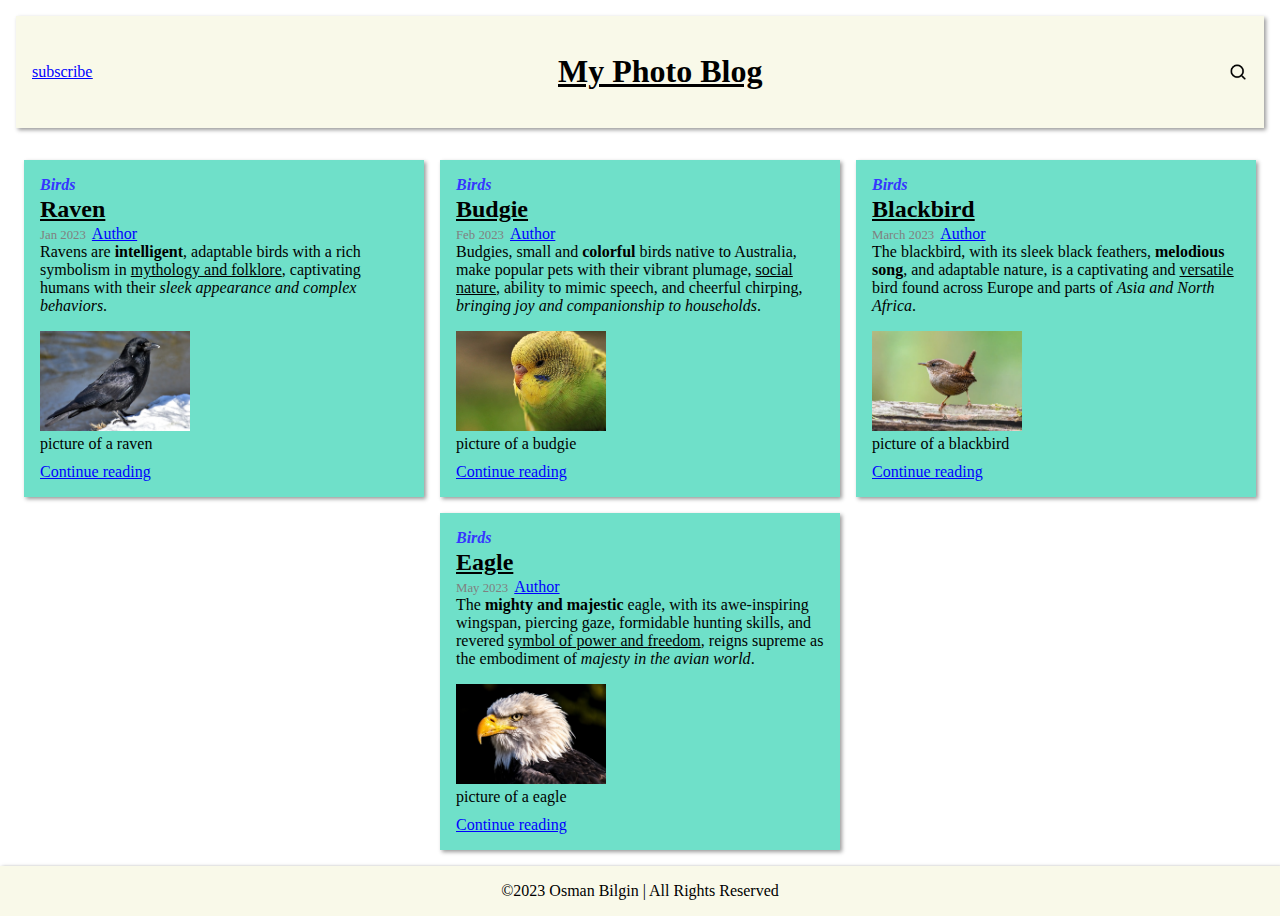
<file: index.html>
<!DOCTYPE html>
<html lang="en">

<head>
    <meta charset="UTF-8">
    <meta http-equiv="X-UA-Compatible" content="IE=edge">
    <meta name="viewport" content="width=device-width, initial-scale=1.0">
    <title>My Photo Blog</title>
    <link rel="stylesheet" type="text/css" href="./assets/css/main.css">
</head>

<body>
    <div class="main-container">
        <div class="header">
            <a href="#" class="subscribe">subscribe</a>
            <h1><a class="header-text" href="index.html">My Photo Blog</a></h1>
            <a href="#">
                <div class="search-icon"></div>
            </a>
        </div>
        <div class="content">
            <article class="card">
                <h4 class="card-categorie"><i>Birds</i></h4>
                <header class="card-header">
                    <h2 class="card-header-h2"><u>Raven</u></h2>
                </header>
                <p class="card-data"><time class="card-data-p">Jan 2023</time><a href="#">Author</a></p>
                <div class="card-text">
                    <p>Ravens are <b>intelligent</b>, adaptable birds with a rich symbolism in
                        <u>mythology and folklore</u>,
                        captivating humans with their <i>sleek appearance and complex behaviors</i>.
                    </p>
                </div>
                <div class="image-container">
                    <img src="./assets/img/raven.jpg" alt="raven">
                    <figcaption>picture of a raven</figcaption>
                </div>
                <div class="card-button"><a href="./assets/posts/post1.html">Continue reading</a></div>
            </article>
            <article class="card">
                <h4 class="card-categorie"><i>Birds</i></h4>
                <header class="card-header">
                    <h2 class="card-header-h2"><u>Budgie</u></h2>
                </header>
                <p class="card-data"><time class="card-data-p">Feb 2023</time><a href="#">Author</a></p>
                <div class="card-text">
                    <p>Budgies, small and <b>colorful</b> birds native to Australia, make popular pets with their
                        vibrant plumage, <u>social nature</u>, ability to mimic speech, and cheerful chirping,
                        <i>bringing joy and companionship to households</i>.
                    </p>
                </div>
                <div class="image-container">
                    <img src="./assets/img/budgie.jpg" alt="budgie">
                    <figcaption>picture of a budgie</figcaption>
                </div>
                <div class="card-button"><a href="./assets/posts/post2.html">Continue reading</a></div>
            </article>
            <article class="card">
                <h4 class="card-categorie"><i>Birds</i></h4>
                <header class="card-header">
                    <h2 class="card-header-h2"><u>Blackbird</u></h2>
                </header>
                <p class="card-data"><time class="card-data-p">March 2023</time><a href="#">Author</a></p>
                <div class="card-text">
                    <p>The blackbird, with its sleek black feathers, <b>melodious song</b>, and adaptable nature, is a
                        captivating and <u>versatile</u> bird found across Europe and parts of <i>Asia and North
                            Africa</i>.
                    </p>
                </div>
                <div class="image-container">
                    <img src="./assets/img/blackbird.jpg" alt="blackbird">
                    <figcaption>picture of a blackbird</figcaption>
                </div>
                <div class="card-button"><a href="./assets/posts/post3.html">Continue reading</a></div>
            </article>
            <article class="card">
                <h4 class="card-categorie"><i>Birds</i></h4>
                <header class="card-header">
                    <h2 class="card-header-h2"><u>Eagle</u></h2>
                </header>
                <p class="card-data"><time class="card-data-p">May 2023</time><a href="#">Author</a></p>
                <div class="card-text">
                    <p>The <b>mighty and majestic</b> eagle, with its awe-inspiring wingspan, piercing gaze, formidable
                        hunting
                        skills, and revered <u>symbol of power and freedom</u>, reigns supreme as the embodiment of
                        <i>majesty in the avian world</i>.
                    </p>
                </div>
                <div class="image-container">
                    <img src="./assets/img/eagle.jpg" alt="eagle">
                    <figcaption>picture of a eagle</figcaption>
                </div>
                <div class="card-button"><a href="./assets/posts/post4.html">Continue reading</a></div>
            </article>
        </div>
        <div class="footer">©2023 Osman Bilgin | All Rights Reserved</div>
    </div>
</body>

</html>
</file>
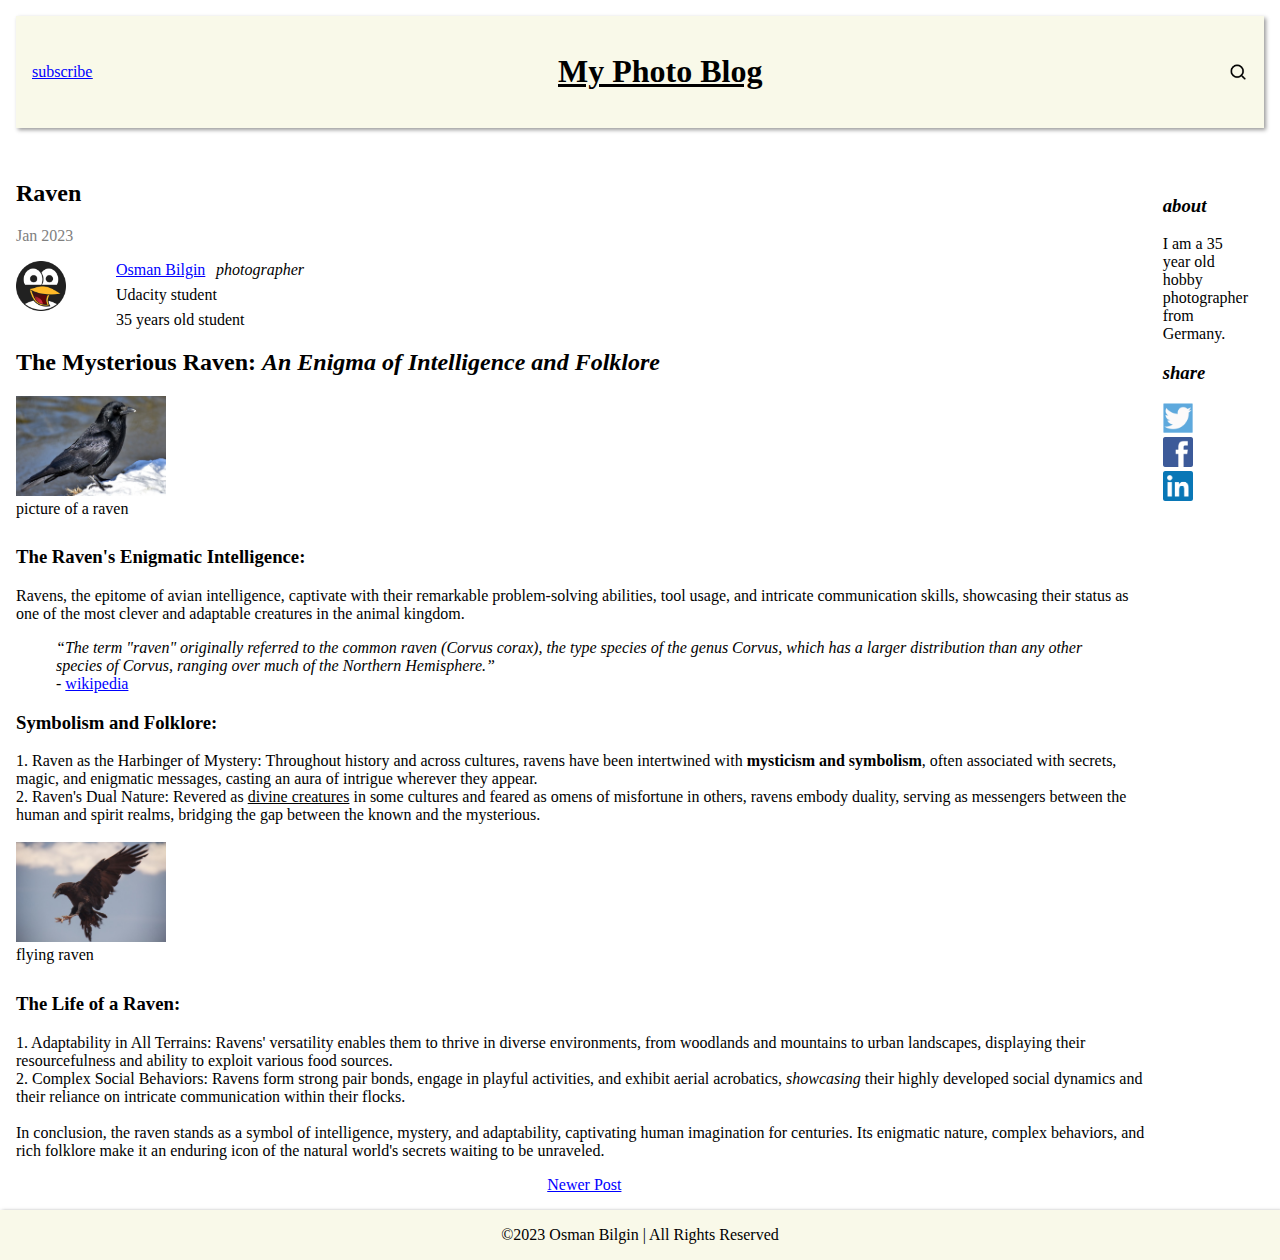
<file: assets/posts/post1.html>
<!DOCTYPE html>
<html lang="en">

<head>
    <meta charset="UTF-8">
    <meta http-equiv="X-UA-Compatible" content="IE=edge">
    <meta name="viewport" content="width=device-width, initial-scale=1.0">
    <title>My Photo Blog</title>
    <link rel="stylesheet" type="text/css" href="../css/main.css">
</head>

<body>
    <div class="main-container">
        <div class="header">
            <a href="#" class="subscribe">subscribe</a>
            <h1><a class="header-text" href="./../../index.html">My Photo Blog</a></h1>
            <a href="#">
                <div class="search-icon"></div>
            </a>
        </div>
        <div class="blog-content">
            <div class="content-left">
                <article class="post">
                    <div class="blog-post-header">
                        <div class="post-header-h2">
                            <h2>Raven</h2>
                            <p class="post-data"><time class="post-data-p">Jan 2023</time></p>
                        </div>
                        <div class="avatar-container"><img src="../img/avatar.png" alt="raven picture"></div>
                        <div class="post-author-name">
                            <author><a href="#about">Osman Bilgin</a>
                            </author>
                        </div>
                        <div class="post-author-title"><i>photographer</i></div>
                        <div class="post-author-company">Udacity student</div>
                        <div class="post-author-bio">35 years old student </div>
                    </div>
                    <div class="post-text">
                        <h2>The Mysterious Raven: <i>An Enigma of Intelligence and Folklore</i></h3>
                            <div class="image-container">
                                <img src="../img/raven.jpg" alt="raven picture">
                                <figcaption>picture of a raven</figcaption>
                            </div>
                            <p>
                            <h3>The Raven's Enigmatic Intelligence:</h3>
                            Ravens, the epitome of avian intelligence, captivate with their remarkable problem-solving
                            abilities, tool usage, and intricate communication skills, showcasing their status as one of
                            the most clever and adaptable creatures in the animal kingdom.
                            <div class="blackquote-container">
                                <blockquote cite="https://en.wikipedia.org/wiki/Raven">
                                    <p class="blackquote-container-p"><i>&ldquo;The term "raven" originally referred to
                                            the common raven (Corvus corax), the type species of the genus Corvus, which
                                            has a larger distribution than any other species of Corvus, ranging over
                                            much of the Northern Hemisphere.&rdquo;</i></p>
                                    <blockquote-footer>- <a href="https://en.wikipedia.org/wiki/Raven">wikipedia</a>
                                    </blockquote-footer>
                                </blockquote>
                            </div>
                            <h3>Symbolism and Folklore:</h3>
                            1. Raven as the Harbinger of Mystery: Throughout history and across cultures, ravens have
                            been intertwined with <b>mysticism and symbolism</b>, often associated with secrets, magic,
                            and
                            enigmatic messages, casting an aura of intrigue wherever they appear.
                            <br>
                            2. Raven's Dual Nature: Revered as <u>divine creatures</u> in some cultures and feared as
                            omens of misfortune in others, ravens embody duality, serving as messengers between the
                            human and
                            spirit realms, bridging the gap between the known and the mysterious.
                            <br>
                            <br>
                            <div class="image-container">
                                <img src="../img/raven-fly.jpg" alt="raven picture">
                                <figcaption>flying raven</figcaption>
                            </div>
                            <h3>The Life of a Raven:</h3>
                            1. Adaptability in All Terrains: Ravens' versatility enables them to thrive in diverse
                            environments, from woodlands and mountains to urban landscapes, displaying their
                            resourcefulness
                            and ability to exploit various food sources.
                            <br>
                            2. Complex Social Behaviors: Ravens form strong pair bonds, engage in playful activities,
                            and
                            exhibit aerial acrobatics, <i>showcasing</i> their highly developed social dynamics and
                            their
                            reliance
                            on intricate communication within their flocks.
                            <br>
                            <br>
                            In conclusion, the raven stands as a symbol of intelligence, mystery, and adaptability,
                            captivating human imagination for centuries. Its enigmatic nature, complex behaviors, and
                            rich
                            folklore make it an enduring icon of the natural world's secrets waiting to be unraveled.
                            </p>
                    </div>
                    <div class="post-buttons-container">
                        <div class="post-button"><a href="../posts/post2.html">Newer Post</a></div>
                    </div>
                </article>
            </div>
            <div class="content-right">
                <div id="about" class="about">
                    <h3 class="about-title">about</h3>
                </div>
                <p>I am a 35 year old hobby photographer from Germany.</p>
                <div class="share">
                    <h3 class="share-title">share</h3>
                </div>
                <div class="social-share-container">
                    <div class="social-logo"><a href="https://twitter.com/intent/tweet?url=www.google.de&text=Twitter"
                            target="_blank">
                            <img class="social-img" src="../img/twitter-logo.png" alt="Twitter">
                        </a></div>
                    <div class="social-logo"><a href="https://www.facebook.com/sharer/sharer.php?u=www.google.de"
                            target="_blank">
                            <img class="social-img" src="../img/facebook-logo.png" alt="Facebook">
                        </a></div>
                    <div class="social-logo"> <a
                            href="https://www.linkedin.com/sharing/share-offsite/?url=www.google.de" target="_blank">
                            <img class="social-img" src="../img/linkedin-logo.png" alt="LinkedIn">
                        </a></div>
                </div>
            </div>
        </div>
        <div class="footer">©2023 Osman Bilgin | All Rights Reserved</div>
    </div>
</body>

</html>
</file>
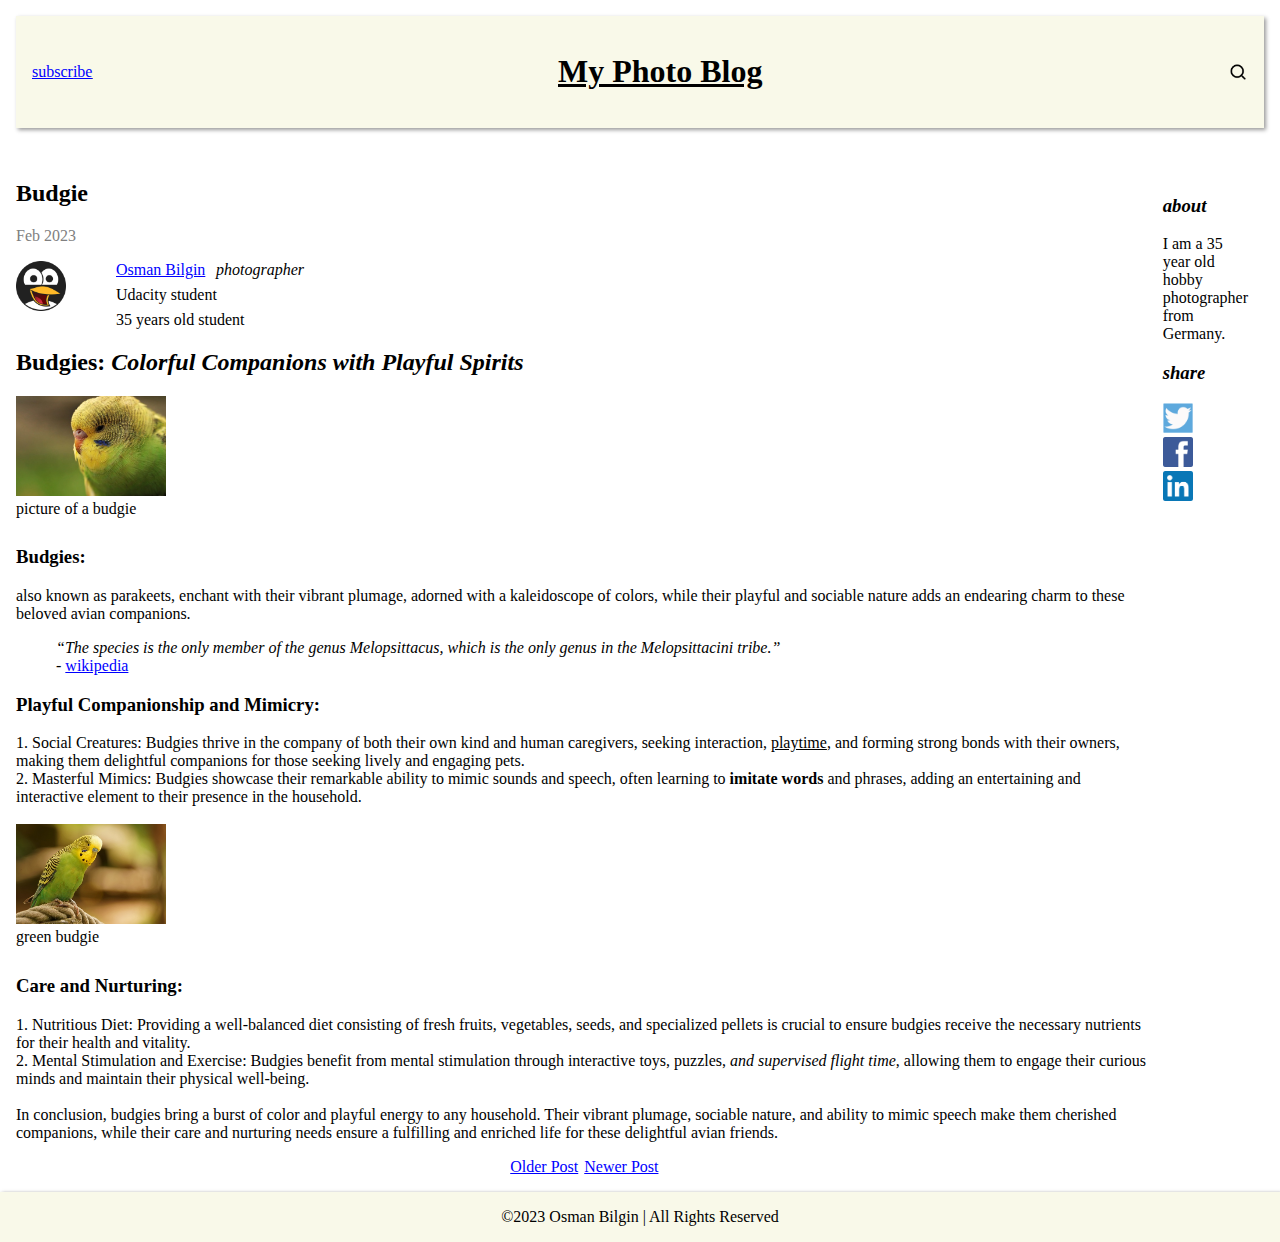
<file: assets/posts/post2.html>
<!DOCTYPE html>
<html lang="en">

<head>
    <meta charset="UTF-8">
    <meta http-equiv="X-UA-Compatible" content="IE=edge">
    <meta name="viewport" content="width=device-width, initial-scale=1.0">
    <title>My Photo Blog</title>
    <link rel="stylesheet" type="text/css" href="../css/main.css">
</head>

<body>
    <div class="main-container">
        <div class="header">
            <a href="#" class="subscribe">subscribe</a>
            <h1><a class="header-text" href="./../../index.html">My Photo Blog</a></h1>
            <a href="#">
                <div class="search-icon"></div>
            </a>
        </div>
        <div class="blog-content">
            <div class="content-left">
                <article class="post">
                    <div class="blog-post-header">
                        <div class="post-header-h2">
                            <h2>Budgie</h2>
                            <p class="post-data"><time class="post-data-p">Feb 2023</time></p>
                        </div>
                        <div class="avatar-container"><img src="../img/avatar.png" alt="raven picture"></div>
                        <div class="post-author-name">
                            <author><a href="#about">Osman Bilgin</a>
                            </author>
                        </div>
                        <div class="post-author-title"><i>photographer</i></div>
                        <div class="post-author-company">Udacity student</div>
                        <div class="post-author-bio">35 years old student </div>
                    </div>
                    <div class="post-text">
                        <h2>Budgies: <i>Colorful Companions with Playful Spirits</i></h3>
                            <div class="image-container">
                                <img src="../img/budgie.jpg" alt="budgie picture">
                                <figcaption>picture of a budgie</figcaption>
                            </div>
                            <p>
                            <h3>Budgies:</h3>also known as parakeets, enchant with their vibrant plumage, adorned with a
                            kaleidoscope of colors, while their playful and sociable nature adds an endearing charm
                            to these beloved avian companions.
                            <div class="blackquote-container">
                                <blockquote cite="https://en.wikipedia.org/wiki/Budgerigar">
                                    <p class="blackquote-container-p"><i>&ldquo;The species is the only member of the
                                            genus Melopsittacus,
                                            which is the only genus in the Melopsittacini tribe.&rdquo;</i></p>
                                    <blockquote-footer>- <a
                                            href="https://en.wikipedia.org/wiki/Budgerigar">wikipedia</a></blockquote-footer>
                                </blockquote>
                            </div>

                            <h3>Playful Companionship and Mimicry:</h3>
                            1. Social Creatures: Budgies thrive in the company of both their own kind and human
                            caregivers, seeking interaction, <u>playtime</u>, and forming strong bonds with their
                            owners,
                            making them delightful companions for those seeking lively and engaging pets.
                            <br>
                            2. Masterful Mimics: Budgies showcase their remarkable ability to mimic sounds and
                            speech, often learning to <b>imitate words</b> and phrases, adding an entertaining and
                            interactive element to their presence in the household.
                            <br>
                            <br>
                            <div class="image-container">
                                <img src="../img/budgie-green.jpg" alt="green budgie">
                                <figcaption>green budgie</figcaption>
                            </div>
                            <h3>Care and Nurturing:</h3>
                            1. Nutritious Diet: Providing a well-balanced diet consisting of fresh fruits,
                            vegetables, seeds, and specialized pellets is crucial to ensure budgies receive the
                            necessary nutrients for their health and vitality.
                            <br>
                            2. Mental Stimulation and Exercise: Budgies benefit from mental stimulation through
                            interactive toys, puzzles, <i>and supervised flight time</i>, allowing them to engage their
                            curious minds and maintain their physical well-being.
                            <br>
                            <br>
                            In conclusion, budgies bring a burst of color and playful energy to any household. Their
                            vibrant plumage, sociable nature, and ability to mimic speech make them cherished
                            companions, while their care and nurturing needs ensure a fulfilling and enriched life
                            for these delightful avian friends.</p>
                    </div>
                    <div class="post-buttons-container">
                        <div class="post-button"><a href="../posts/post1.html">Older Post</a></div>
                        <div class="post-button"><a href="../posts/post3.html">Newer Post</a></div>
                    </div>
                </article>
            </div>
            <div class="content-right">
                <div id="about" class="about">
                    <h3 class="about-title">about</h3>
                </div>
                <p>I am a 35 year old hobby photographer from Germany.</p>
                <div class="share">
                    <h3 class="share-title">share</h3>
                </div>
                <div class="social-share-container">
                    <div class="social-logo"><a
                            href="https://twitter.com/intent/tweet?url=URL_DEINER_WEBSEITE&text=DEIN_TEXT"
                            target="_blank">
                            <img class="social-img" src="../img/twitter-logo.png" alt="Twitter">
                        </a></div>
                    <div class="social-logo"><a href="https://www.facebook.com/sharer/sharer.php?u=URL_DEINER_WEBSEITE"
                            target="_blank">
                            <img class="social-img" src="../img/facebook-logo.png" alt="Facebook">
                        </a></div>
                    <div class="social-logo"> <a
                            href="https://www.linkedin.com/sharing/share-offsite/?url=URL_DEINER_WEBSEITE"
                            target="_blank">
                            <img class="social-img" src="../img/linkedin-logo.png" alt="LinkedIn">
                        </a></div>
                </div>
            </div>
        </div>
        <div class="footer">©2023 Osman Bilgin | All Rights Reserved</div>
    </div>
</body>

</html>
</file>
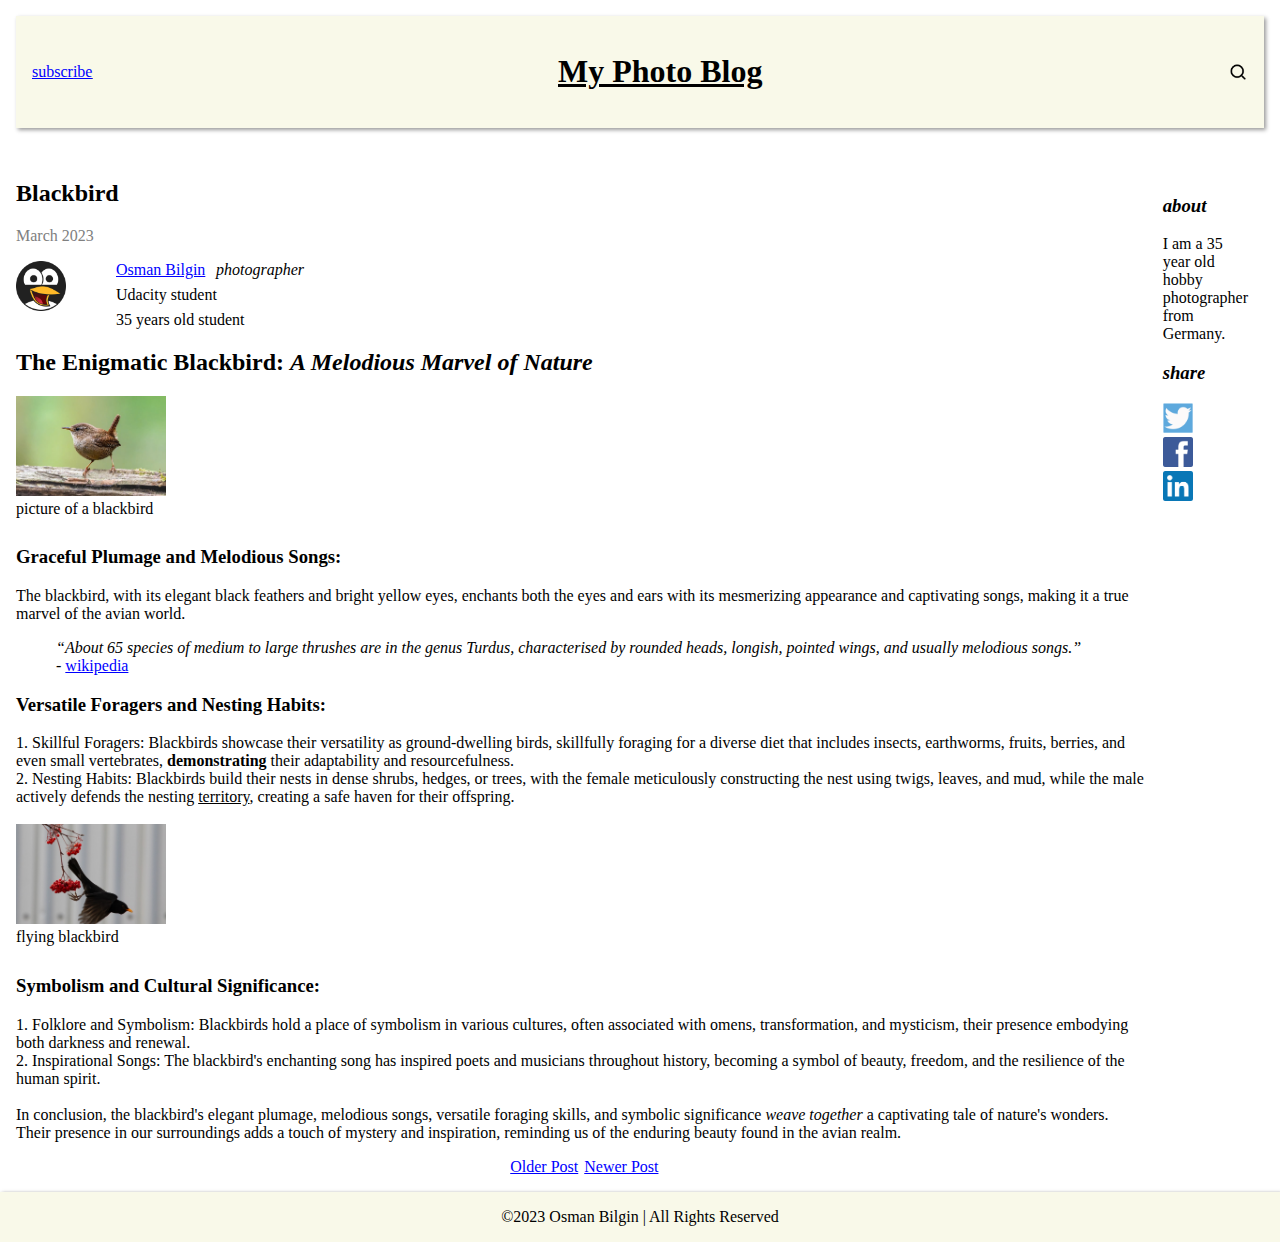
<file: assets/posts/post3.html>
<!DOCTYPE html>
<html lang="en">

<head>
    <meta charset="UTF-8">
    <meta http-equiv="X-UA-Compatible" content="IE=edge">
    <meta name="viewport" content="width=device-width, initial-scale=1.0">
    <title>My Photo Blog</title>
    <link rel="stylesheet" type="text/css" href="../css/main.css">
</head>

<body>
    <div class="main-container">
        <div class="header">
            <a href="#" class="subscribe">subscribe</a>
            <h1><a class="header-text" href="./../../index.html">My Photo Blog</a></h1>
            <a href="#">
                <div class="search-icon"></div>
            </a>
        </div>
        <div class="blog-content">
            <div class="content-left">
                <article class="post">
                    <div class="blog-post-header">
                        <div class="post-header-h2">
                            <h2>Blackbird</h2>
                            <p class="post-data"><time class="post-data-p">March 2023</time></p>
                        </div>
                        <div class="avatar-container"><img src="../img/avatar.png" alt="raven picture"></div>
                        <div class="post-author-name">
                            <author><a href="#about">Osman Bilgin</a>
                            </author>
                        </div>
                        <div class="post-author-title"><i>photographer</i></div>
                        <div class="post-author-company">Udacity student</div>
                        <div class="post-author-bio">35 years old student </div>
                    </div>
                    <div class="post-text">
                        <h2>The Enigmatic Blackbird: <i>A Melodious Marvel of Nature</i></h3>
                            <div class="image-container">
                                <img src="../img/blackbird.jpg" alt="blackbird picture">
                                <figcaption>picture of a blackbird</figcaption>
                            </div>
                            <p>
                            <h3>Graceful Plumage and Melodious Songs:</h3>
                            The blackbird, with its elegant black feathers and bright yellow eyes, enchants both the
                            eyes and ears with its mesmerizing appearance and captivating songs, making it a true
                            marvel of the avian world.
                            <div class="blackquote-container">
                                <blockquote cite="https://en.wikipedia.org/wiki/Common_blackbird">
                                    <p class="blackquote-container-p"><i>&ldquo;About 65 species of medium to large
                                            thrushes are in the genus Turdus, characterised by rounded heads, longish,
                                            pointed wings, and usually melodious songs.&rdquo;</i></p>
                                    <blockquote-footer>- <a
                                            href="https://en.wikipedia.org/wiki/Common_blackbird">wikipedia</a></blockquote-footer>
                                </blockquote>
                            </div>
                            <h3>Versatile Foragers and Nesting Habits:</h3>
                            1. Skillful Foragers: Blackbirds showcase their versatility as ground-dwelling birds,
                            skillfully foraging for a diverse diet that includes insects, earthworms, fruits,
                            berries, and even small vertebrates, <b>demonstrating</b> their adaptability and
                            resourcefulness.
                            <br>
                            2. Nesting Habits: Blackbirds build their nests in dense shrubs, hedges, or trees, with
                            the female meticulously constructing the nest using twigs, leaves, and mud, while the
                            male actively defends the nesting <u>territory</u>, creating a safe haven for their
                            offspring.
                            <br>
                            <br>
                            <div class="image-container">
                                <img src="../img/blackbird-fly.jpg" alt="flying blackbird">
                                <figcaption>flying blackbird</figcaption>
                            </div>
                            <h3>Symbolism and Cultural Significance:</h3>
                            1. Folklore and Symbolism: Blackbirds hold a place of symbolism in various cultures,
                            often associated with omens, transformation, and mysticism, their presence embodying
                            both darkness and renewal.
                            <br>
                            2. Inspirational Songs: The blackbird's enchanting song has inspired poets and musicians
                            throughout history, becoming a symbol of beauty, freedom, and the resilience of the
                            human spirit.
                            <br>
                            <br>
                            In conclusion, the blackbird's elegant plumage, melodious songs, versatile foraging
                            skills, and symbolic significance <i>weave together</i> a captivating tale of nature's
                            wonders.
                            Their presence in our surroundings adds a touch of mystery and inspiration, reminding us
                            of the enduring beauty found in the avian realm.</p>
                    </div>
                    <div class="post-buttons-container">
                        <div class="post-button"><a href="../posts/post2.html">Older Post</a></div>
                        <div class="post-button"><a href="../posts/post4.html">Newer Post</a></div>
                    </div>
                </article>
            </div>
            <div class="content-right">
                <div id="about" class="about">
                    <h3 class="about-title">about</h3>
                </div>
                <p>I am a 35 year old hobby photographer from Germany.</p>
                <div class="share">
                    <h3 class="share-title">share</h3>
                </div>
                <div class="social-share-container">
                    <div class="social-logo"><a
                            href="https://twitter.com/intent/tweet?url=URL_DEINER_WEBSEITE&text=DEIN_TEXT"
                            target="_blank">
                            <img class="social-img" src="../img/twitter-logo.png" alt="Twitter">
                        </a></div>
                    <div class="social-logo"><a href="https://www.facebook.com/sharer/sharer.php?u=URL_DEINER_WEBSEITE"
                            target="_blank">
                            <img class="social-img" src="../img/facebook-logo.png" alt="Facebook">
                        </a></div>
                    <div class="social-logo"> <a
                            href="https://www.linkedin.com/sharing/share-offsite/?url=URL_DEINER_WEBSEITE"
                            target="_blank">
                            <img class="social-img" src="../img/linkedin-logo.png" alt="LinkedIn">
                        </a></div>
                </div>
            </div>
        </div>
        <div class="footer">©2023 Osman Bilgin | All Rights Reserved</div>
    </div>
</body>

</html>
</file>
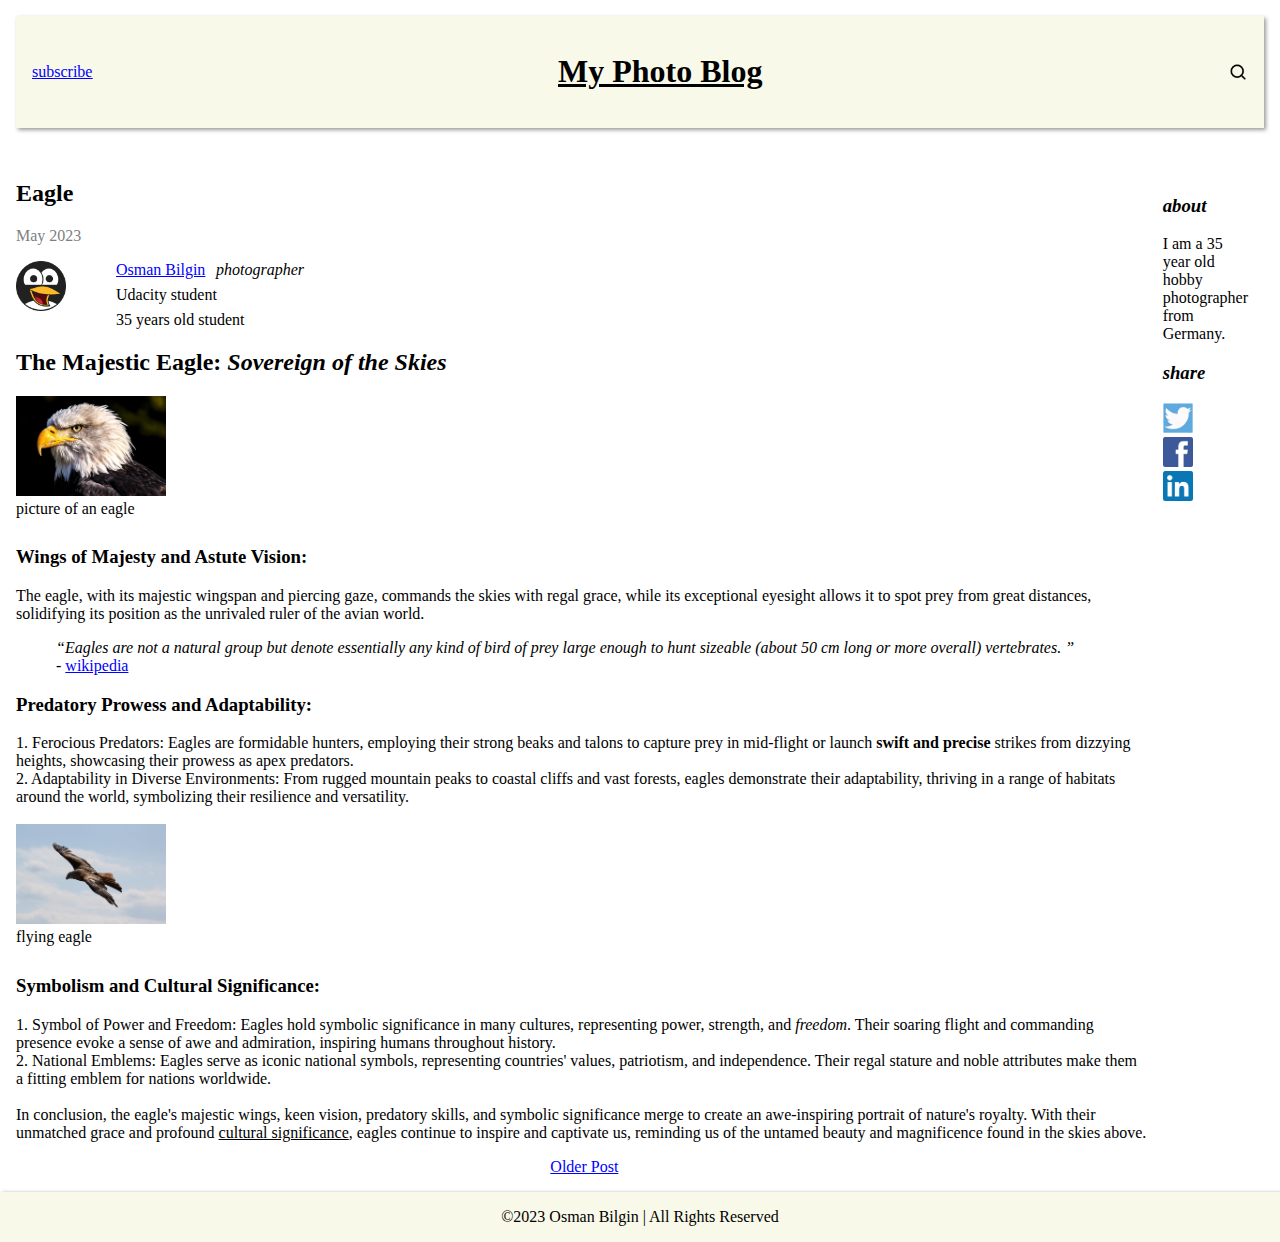
<file: assets/posts/post4.html>
<!DOCTYPE html>
<html lang="en">

<head>
    <meta charset="UTF-8">
    <meta http-equiv="X-UA-Compatible" content="IE=edge">
    <meta name="viewport" content="width=device-width, initial-scale=1.0">
    <title>My Photo Blog</title>
    <link rel="stylesheet" type="text/css" href="../css/main.css">
</head>

<body>
    <div class="main-container">
        <div class="header">
            <a href="#" class="subscribe">subscribe</a>
            <h1><a class="header-text" href="./../../index.html">My Photo Blog</a></h1>
            <a href="#">
                <div class="search-icon"></div>
            </a>
        </div>
        <div class="blog-content">
            <div class="content-left">
                <article class="post">
                    <div class="blog-post-header">
                        <div class="post-header-h2">
                            <h2>Eagle</h2>
                            <p class="post-data"><time class="post-data-p">May 2023</time></p>
                        </div>
                        <div class="avatar-container"><img src="../img/avatar.png" alt="raven picture"></div>
                        <div class="post-author-name">
                            <author><a href="#about">Osman Bilgin</a>
                            </author>
                        </div>
                        <div class="post-author-title"><i>photographer</i></div>
                        <div class="post-author-company">Udacity student</div>
                        <div class="post-author-bio">35 years old student </div>
                    </div>
                    <div class="post-text">
                        <h2>The Majestic Eagle: <i>Sovereign of the Skies</i></h3>
                            <div class="image-container">
                                <img src="../img/eagle.jpg" alt="eagle picture">
                                <figcaption>picture of an eagle</figcaption>
                            </div>
                            <p>
                            <h3>Wings of Majesty and Astute Vision:</h3>
                            The eagle, with its majestic wingspan and piercing gaze, commands the skies with regal
                            grace, while its exceptional eyesight allows it to spot prey from great distances,
                            solidifying its position as the unrivaled ruler of the avian world.
                            <div class="blackquote-container">
                                <blockquote cite="https://en.wikipedia.org/wiki/Eagle">
                                    <p class="blackquote-container-p"><i>&ldquo;Eagles are not a natural group but
                                            denote essentially any kind of bird of prey large enough to hunt sizeable
                                            (about 50 cm long or more overall) vertebrates. &rdquo;</i></p>
                                    <blockquote-footer>- <a
                                            href="https://en.wikipedia.org/wiki/Eagle">wikipedia</a></blockquote-footer>
                                </blockquote>
                            </div>
                            <h3>Predatory Prowess and Adaptability:</h3>
                            1. Ferocious Predators: Eagles are formidable hunters, employing their strong beaks and
                            talons to capture prey in mid-flight or launch <b>swift and precise</b> strikes from
                            dizzying
                            heights, showcasing their prowess as apex predators.
                            <br>
                            2. Adaptability in Diverse Environments: From rugged mountain peaks to coastal cliffs
                            and vast forests, eagles demonstrate their adaptability, thriving in a range of habitats
                            around the world, symbolizing their resilience and versatility.
                            <br>
                            <br>
                            <div class="image-container">
                                <img src="../img/eagle-fly.jpg" alt="flying eagle">
                                <figcaption>flying eagle</figcaption>
                            </div>
                            <h3>Symbolism and Cultural Significance:</h3>
                            1. Symbol of Power and Freedom: Eagles hold symbolic significance in many cultures,
                            representing power, strength, and <i>freedom</i>. Their soaring flight and commanding
                            presence
                            evoke a sense of awe and admiration, inspiring humans throughout history.
                            <br>
                            2. National Emblems: Eagles serve as iconic national symbols, representing countries'
                            values, patriotism, and independence. Their regal stature and noble attributes make them
                            a fitting emblem for nations worldwide.
                            <br>
                            <br>
                            In conclusion, the eagle's majestic wings, keen vision, predatory skills, and symbolic
                            significance merge to create an awe-inspiring portrait of nature's royalty. With their
                            unmatched grace and profound <u>cultural significance</u>, eagles continue to inspire and
                            captivate us, reminding us of the untamed beauty and magnificence found in the skies
                            above.</p>
                    </div>
                    <div class="post-buttons-container">
                        <div class="post-button"><a href="../posts/post3.html">Older Post</a></div>
                    </div>
                </article>
            </div>
            <div class="content-right">
                <div id="about" class="about">
                    <h3 class="about-title">about</h3>
                </div>
                <p>I am a 35 year old hobby photographer from Germany.</p>
                <div class="share">
                    <h3 class="share-title">share</h3>
                </div>
                <div class="social-share-container">
                    <div class="social-logo"><a
                            href="https://twitter.com/intent/tweet?url=URL_DEINER_WEBSEITE&text=DEIN_TEXT"
                            target="_blank">
                            <img class="social-img" src="../img/twitter-logo.png" alt="Twitter">
                        </a></div>
                    <div class="social-logo"><a href="https://www.facebook.com/sharer/sharer.php?u=URL_DEINER_WEBSEITE"
                            target="_blank">
                            <img class="social-img" src="../img/facebook-logo.png" alt="Facebook">
                        </a></div>
                    <div class="social-logo"> <a
                            href="https://www.linkedin.com/sharing/share-offsite/?url=URL_DEINER_WEBSEITE"
                            target="_blank">
                            <img class="social-img" src="../img/linkedin-logo.png" alt="LinkedIn">
                        </a></div>
                </div>
            </div>
        </div>
        <div class="footer">©2023 Osman Bilgin | All Rights Reserved</div>
    </div>
</body>

</html>
</file>
<file: assets/css/main.css>
@import url("./core.css");
@import url("./header.css");
@import url("./footer.css");
@import url("./home.css");
@import url("./post.css");
@import url("./responsive.css");
</file>
